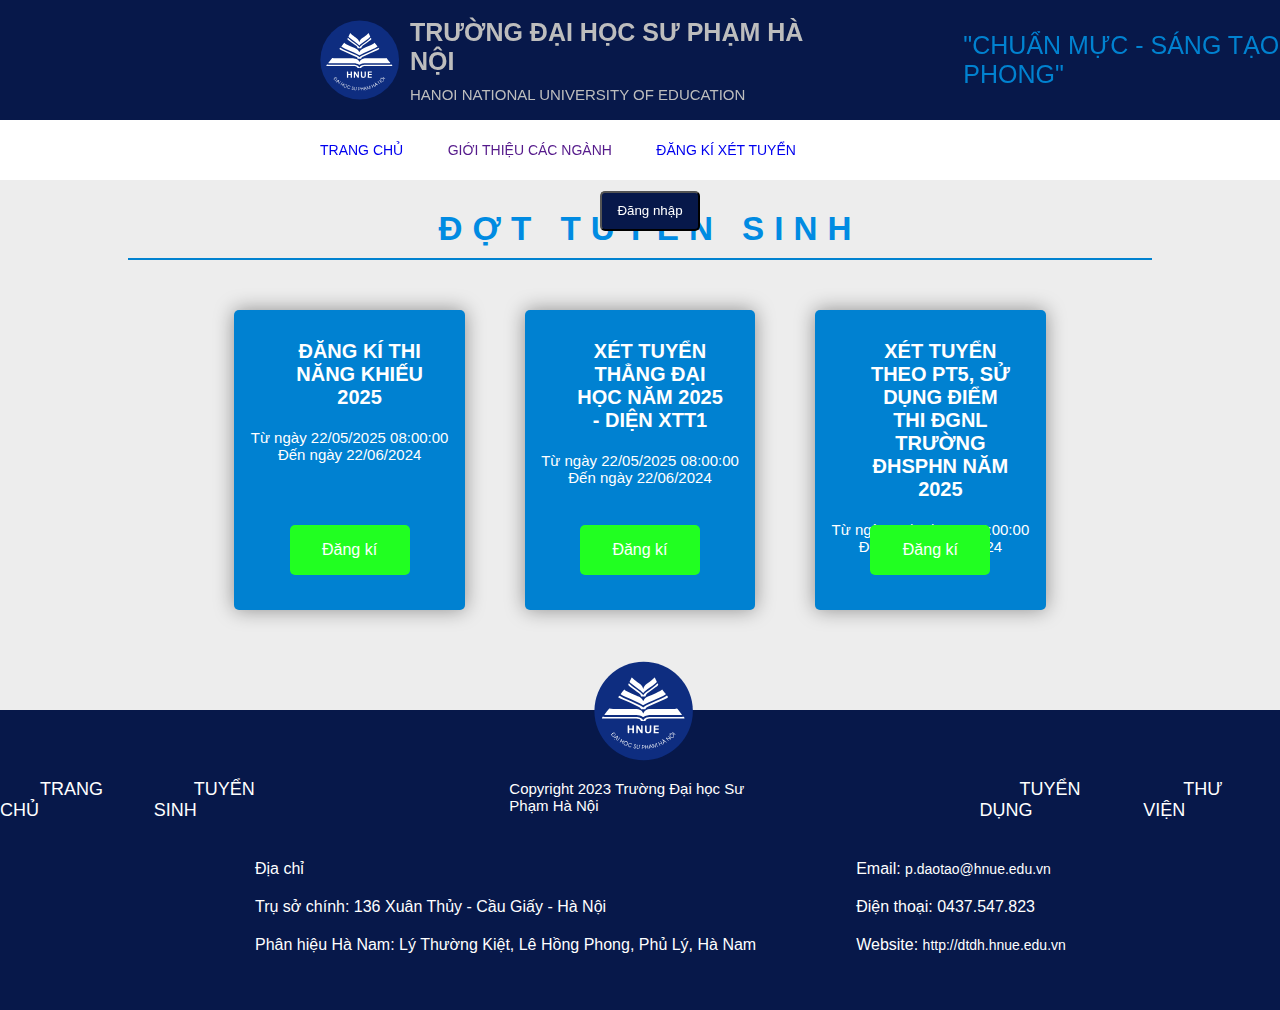
<file: html/client/index.html>
<!DOCTYPE html>
<html lang="en">
<head>
    <meta charset="UTF-8">
    <meta name="viewport" content="width=device-width, initial-scale=1.0">
    <title>Trang chủ - HNUE</title>

    <link rel="icon" href="../../assets/img/logo.png">
    <link rel="stylesheet" href="../../assets/css/home/styles.css">
</head>
<body>
    <div class="header">
        <div class="banner">
            <img src="../../assets/img/logo_blue_hnue.svg" class="logo" alt="">
            <div class="hnue">
                <h4>TRƯỜNG ĐẠI HỌC SƯ PHẠM HÀ NỘI</h4>
                <h5>HANOI NATIONAL UNIVERSITY OF EDUCATION</h5>
            </div>
            <div class="slog">
                <p>"CHUẨN MỰC - SÁNG TẠO - TIÊN PHONG"</p>
            </div>
        </div>
        <div class="nav">
            <a href="./home.html" class="a1">TRANG CHỦ</a>
            <a href="">GIỚI THIỆU CÁC NGÀNH</a>
            <a href="./index.html">ĐĂNG KÍ XÉT TUYỂN</a>
            <button type="submit" class="btn" onclick="window.location.href='sign-in.html'">Đăng nhập</button>
        </div>
    </div>
    <div class="head">
        <h5>ĐỢT TUYỂN SINH</h5>
    </div>
    <div class="line"></div>
    <div class="content">
        <div class="block">
            <h5>ĐĂNG KÍ THI NĂNG KHIẾU 2025</h5>
            <p>Từ ngày 22/05/2025 08:00:00</p>
            <p>Đến ngày 22/06/2024</p>
            <button class="bt">
                <a href="./register.html">Đăng kí</a>
            </button>
        </div>
        <div class="block">
            <h5>XÉT TUYỂN THẲNG ĐẠI HỌC NĂM 2025 - DIỆN XTT1</h5>
            <p>Từ ngày 22/05/2025 08:00:00</p>
            <p>Đến ngày 22/06/2024</p>
            <button class="bt">
                <a href="./register2.html">Đăng kí</a>
            </button></div>
        <div class="block">
            <h5>XÉT TUYỂN THEO PT5, SỬ DỤNG ĐIỂM THI ĐGNL TRƯỜNG ĐHSPHN NĂM 2025</h5>
            <p>Từ ngày 22/05/2025 08:00:00</p>
            <p>Đến ngày 22/06/2024</p>
            <button class="bt">
                <a href="./register3.html">Đăng kí</a>
            </button></div>
    </div>
    <div class="footer">
        <div class="line-1">
            <div class="item"><a href="">TRANG CHỦ</a></div>
            <div class="item" id="i1"><a href="">TUYỂN SINH</a></div>
            <div class="items">
                <img src="../../assets/img/logo_blue_hnue.svg" class="img" alt="">
                <p>Copyright 2023 Trường Đại học Sư Phạm Hà Nội</p>
            </div>
            <div class="item" id="i2"><a href="">TUYỂN DỤNG</a></div>
            <div class="item"><a href="">THƯ VIỆN</a></div>
        </div>
        <div class="line-2">
            <div class="col-1">
                <div class="item">Địa chỉ</div>
                <div class="item">Trụ sở chính: 136 Xuân Thủy - Cầu Giấy - Hà Nội</div>
                <div class="item">Phân hiệu Hà Nam: Lý Thường Kiệt, Lê Hồng Phong, Phủ Lý, Hà Nam</div>
            </div>
            <div class="col-2">
                <div class="item">Email: <a href="">p.daotao@hnue.edu.vn</a></div>
                <div class="item">Điện thoại: 0437.547.823</div>
                <div class="item">Website: <a href=""> http://dtdh.hnue.edu.vn</a></div>
            </div>
        </div>
    </div>
</body>
</html>
</file>
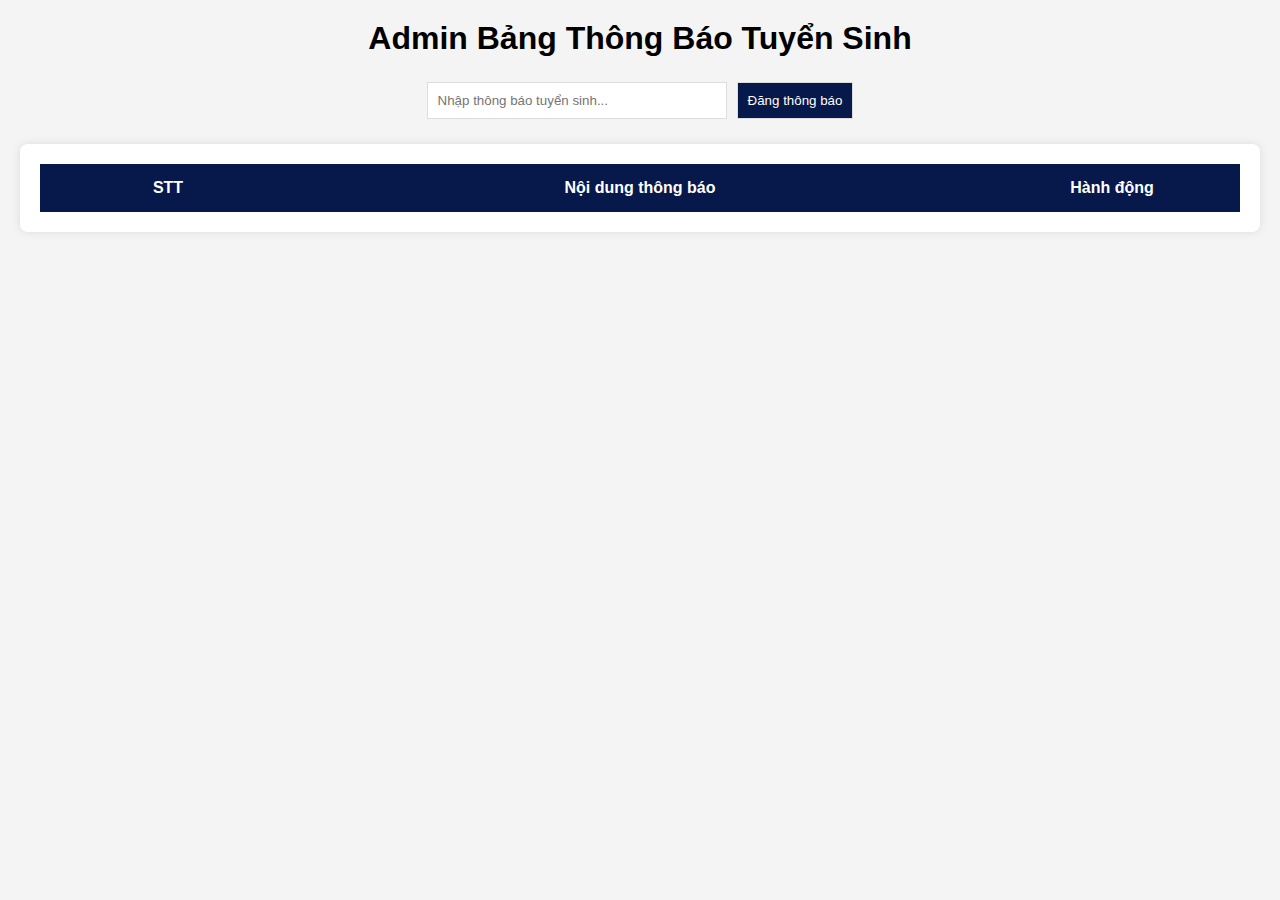
<file: Admin.html>
<!DOCTYPE html>
<html lang="en">
<head>
    <meta charset="UTF-8">
    <meta name="viewport" content="width=device-width, initial-scale=1.0">
    <title>Admin Bảng Thông Báo</title>
    <style>
        * {
            margin: 0;
            padding: 0;
            box-sizing: border-box;
            font-family: Arial, sans-serif;
        }

        body {
            padding: 20px;
            background-color: #f4f4f4;
        }

        h1 {
            text-align: center;
            margin-bottom: 20px;
        }

        .form-container {
            margin-bottom: 20px;
            display: flex;
            justify-content: center;
        }

        .form-container input, .form-container button {
            padding: 10px;
            margin: 5px;
            border: 1px solid #ddd;
        }

        .form-container input {
            width: 300px;
        }

        .form-container button {
            background-color: #07184A;
            color: white;
            cursor: pointer;
        }

        .notification-board {
            background-color: white;
            border-radius: 8px;
            box-shadow: 0 0 10px rgba(0, 0, 0, 0.1);
            padding: 20px;
        }

        .notification-header {
            display: grid;
            grid-template-columns: 1fr 3fr 1fr;
            background-color: #07184A;
            color: white;
            padding: 10px;
            text-align: center;
            font-weight: bold;
        }

        .notification-header div {
            padding: 5px;
        }

        .notification-item {
            display: grid;
            grid-template-columns: 1fr 3fr 1fr;
            border-bottom: 1px solid #ddd;
            padding: 10px;
            text-align: center;
        }

        .notification-item:nth-child(even) {
            background-color: #f2f2f2;
        }

        .notification-item div {
            padding: 5px;
        }

        .delete-btn {
            background-color: #ff4d4d;
            border: none;
            color: white;
            padding: 5px 10px;
            cursor: pointer;
            border-radius: 5px;
        }

        .delete-btn:hover {
            background-color: #e60000;
        }
    </style>
</head>
<body>

    <h1>Admin Bảng Thông Báo Tuyển Sinh</h1>

    <!-- Form để admin nhập thông báo -->
    <div class="form-container">
        <input type="text" id="notificationInput" placeholder="Nhập thông báo tuyển sinh...">
        <button onclick="addNotification()">Đăng thông báo</button>
    </div>

    <!-- Bảng thông báo -->
    <div class="notification-board">
        <!-- Header của bảng -->
        <div class="notification-header">
            <div>STT</div>
            <div>Nội dung thông báo</div>
            <div>Hành động</div>
        </div>
        
        <!-- Danh sách các thông báo -->
        <div id="notificationContainer">
            <!-- Nội dung thông báo sẽ được thêm vào đây -->
        </div>
    </div>

    <script>
        // Biến để đếm số thứ tự thông báo
        let notificationCount = 0;

        // Hàm để thêm thông báo vào bảng
        function addNotification() {
            // Lấy giá trị từ input
            const notificationInput = document.getElementById('notificationInput');
            const notificationText = notificationInput.value.trim();

            // Nếu không có nội dung thì không thêm
            if (notificationText === '') {
                alert('Vui lòng nhập nội dung thông báo.');
                return;
            }

            // Tăng số thứ tự
            notificationCount++;

            // Tạo item mới
            const notificationContainer = document.getElementById('notificationContainer');
            const newItem = document.createElement('div');
            newItem.classList.add('notification-item');

            // Tạo ô cho STT
            const sttDiv = document.createElement('div');
            sttDiv.textContent = notificationCount;

            // Tạo ô cho nội dung thông báo
            const contentDiv = document.createElement('div');
            contentDiv.textContent = notificationText;

            // Tạo nút xóa
            const actionDiv = document.createElement('div');
            const deleteButton = document.createElement('button');
            deleteButton.classList.add('delete-btn');
            deleteButton.textContent = 'Xóa';
            deleteButton.onclick = function() {
                newItem.remove();
                notificationCount--;
            };
            actionDiv.appendChild(deleteButton);

            // Thêm các div vào item
            newItem.appendChild(sttDiv);
            newItem.appendChild(contentDiv);
            newItem.appendChild(actionDiv);

            // Thêm item vào container
            notificationContainer.appendChild(newItem);

            // Xóa nội dung trong ô input sau khi thêm
            notificationInput.value = '';
        }
    </script>

</body>
</html>
</file>
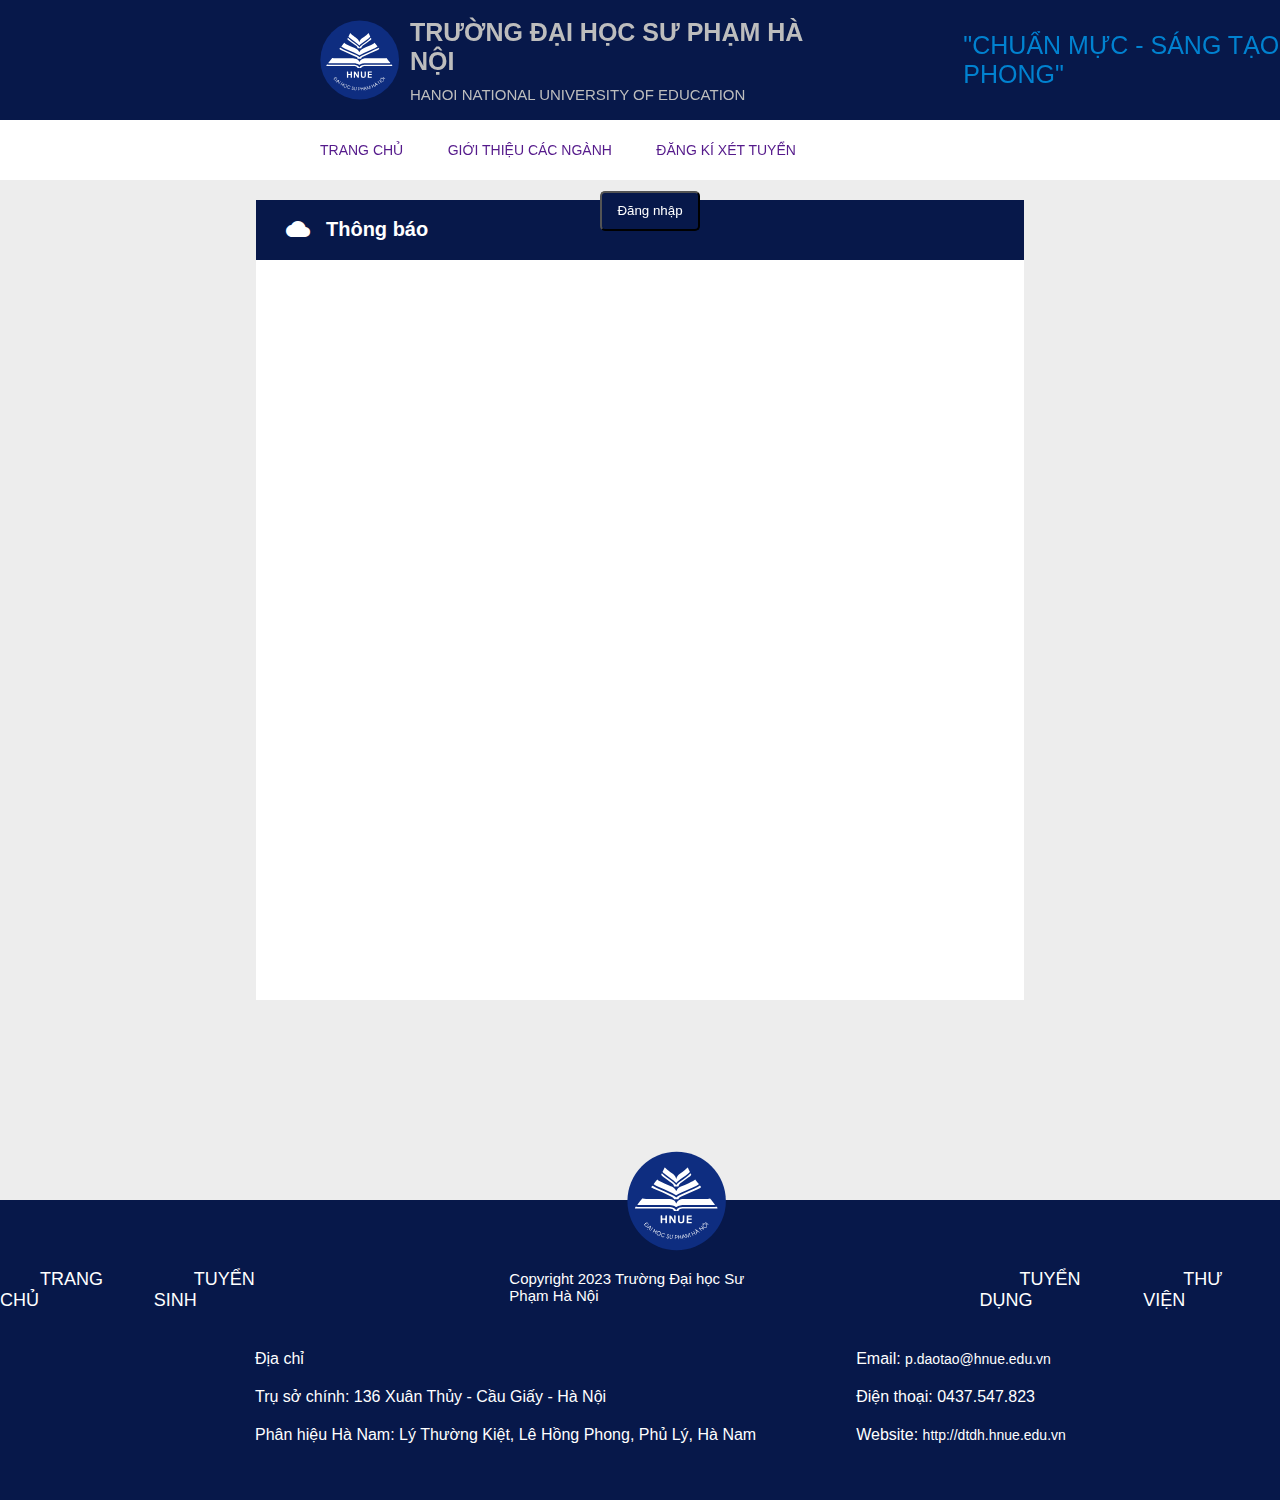
<file: home.html>
<!DOCTYPE html>
<html lang="en">
<head>
    <meta charset="UTF-8">
    <meta name="viewport" content="width=device-width, initial-scale=1.0">
    <title>Trang chủ - HNUE</title>

    <link rel="stylesheet" href="./assets/css/home/style.css">
    <link rel="stylesheet" href="https://fonts.googleapis.com/icon?family=Material+Icons">
</head>
<body>
    <div class="header">
        <div class="banner">
            <img src="./assets/img/logo_blue_hnue.svg" class="logo" alt="">
            <div class="hnue">
                <h4>TRƯỜNG ĐẠI HỌC SƯ PHẠM HÀ NỘI</h4>
                <h5>HANOI NATIONAL UNIVERSITY OF EDUCATION</h5>
            </div>
            <div class="slog">
                <p>"CHUẨN MỰC - SÁNG TẠO - TIÊN PHONG"</p>
            </div>
        </div>
        <div class="nav">
            <a href="" class="a1">TRANG CHỦ</a>
            <a href="">GIỚI THIỆU CÁC NGÀNH</a>
            <a href="">ĐĂNG KÍ XÉT TUYỂN</a>
            <button type="submit" class="btn">Đăng nhập</button>
        </div>
    </div>
    <div class="content">
        <div class="nfct">
            <div class="head">
                <i class="material-icons">cloud</i>
                <h5>Thông báo</h5>
            </div>
            <div>
                <ul>
                    <!-- Thông báo sẽ xuất hiện ở đây -->
                </ul>
            </div>
            <div class="pagination">
                <!-- Nút phân trang -->
            </div>
        </div>
    </div>
    <div class="footer">
        <div class="line-1">
            <div class="item"><a href="">TRANG CHỦ</a></div>
            <div class="item" id="i1"><a href="">TUYỂN SINH</a></div>
            <div class="items">
                <img src="./assets/img/logo_blue_hnue.svg" class="img" alt="">
                <p>Copyright 2023 Trường Đại học Sư Phạm Hà Nội</p>
            </div>
            <div class="item" id="i2"><a href="">TUYỂN DỤNG</a></div>
            <div class="item"><a href="">THƯ VIỆN</a></div>
        </div>
        <div class="line-2">
            <div class="col-1">
                <div class="item">Địa chỉ</div>
                <div class="item">Trụ sở chính: 136 Xuân Thủy - Cầu Giấy - Hà Nội</div>
                <div class="item">Phân hiệu Hà Nam: Lý Thường Kiệt, Lê Hồng Phong, Phủ Lý, Hà Nam</div>
            </div>
            <div class="col-2">
                <div class="item">Email: <a href="">p.daotao@hnue.edu.vn</a></div>
                <div class="item">Điện thoại: 0437.547.823</div>
                <div class="item">Website: <a href=""> http://dtdh.hnue.edu.vn</a></div>
            </div>
        </div>
    </div>
</body>
</html>
</file>
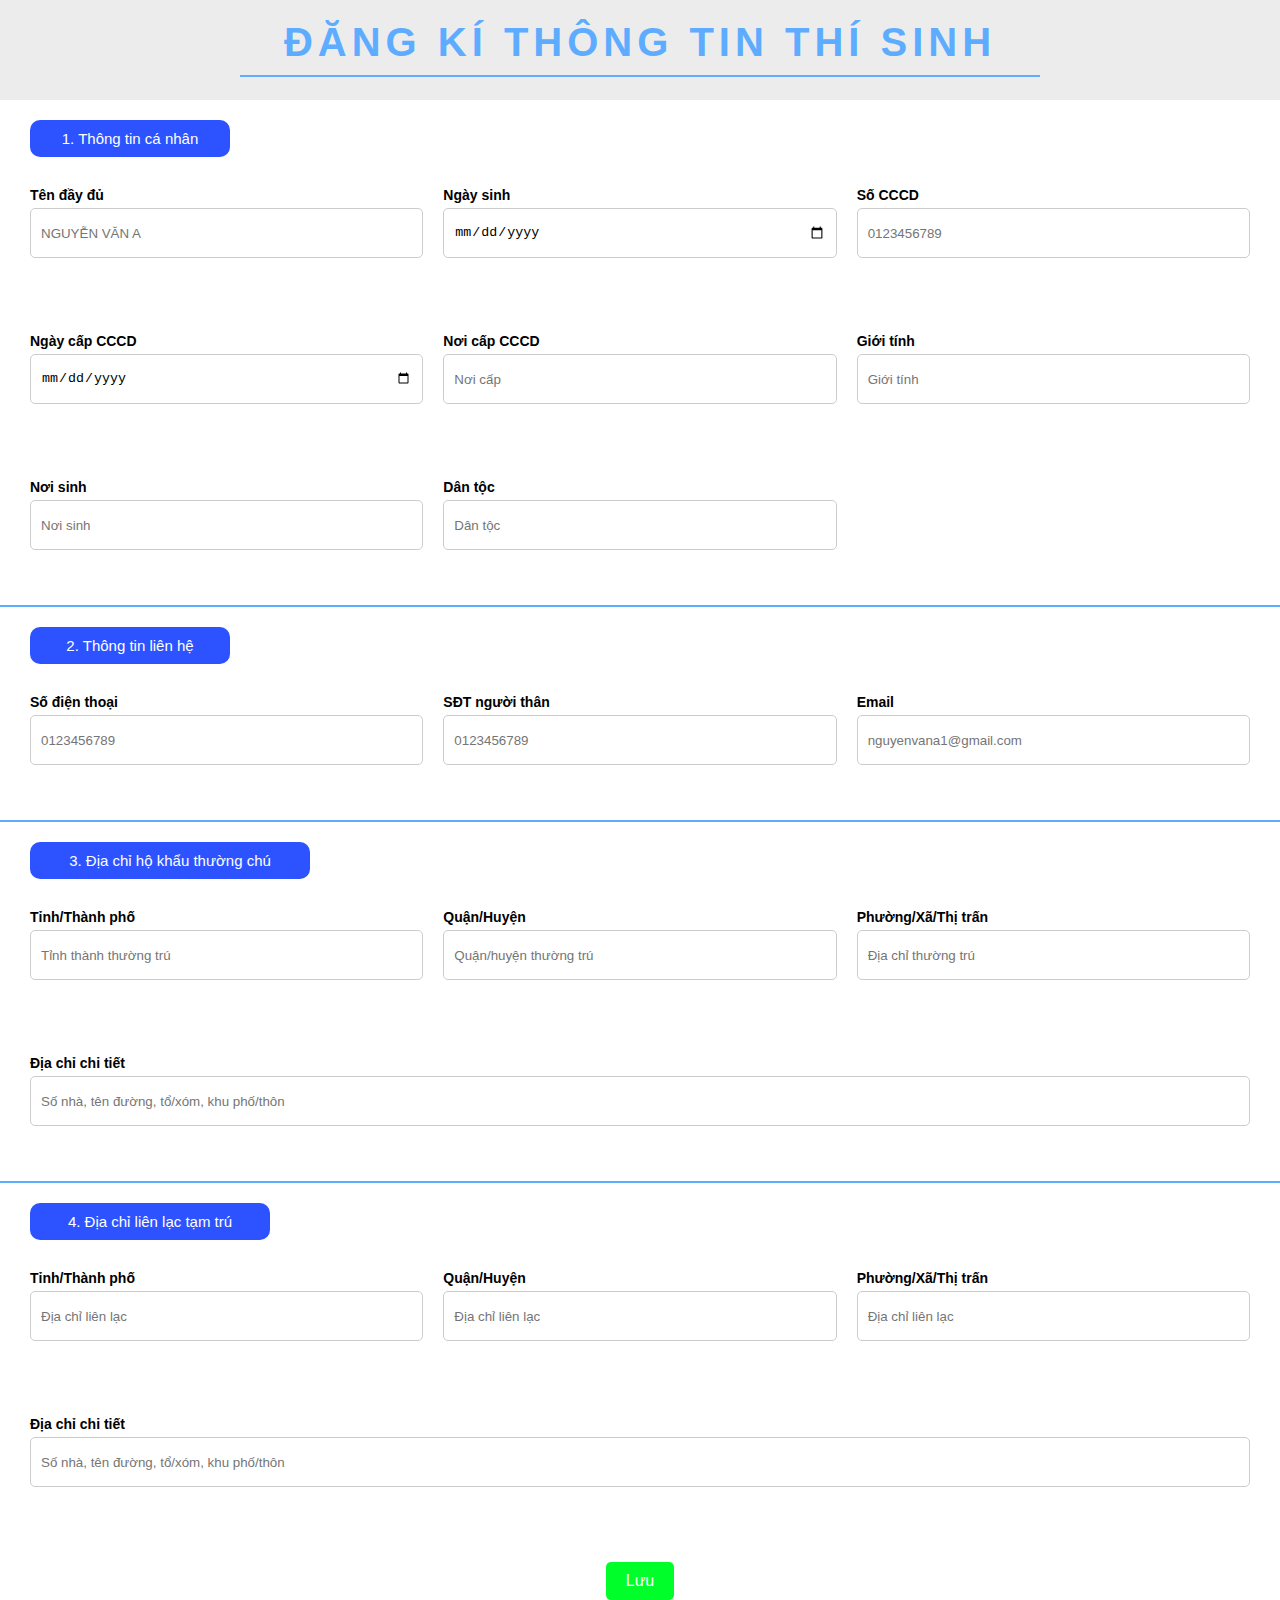
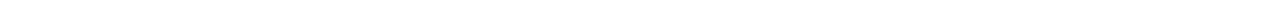
<file: register.html>
<!DOCTYPE html>
<html lang="en">
<head>
    <meta charset="UTF-8">
    <meta name="viewport" content="width=device-width, initial-scale=1.0">
    <title>Đăng kí thông tin - HNUE</title>

    <link rel="icon" href="./assets/img/logo.png">
    <link rel="stylesheet" href="./assets/css/register/style.css">
</head>
<body>
    <div class="container">
        <div class="head">
            <h2>ĐĂNG KÍ THÔNG TIN THÍ SINH</h2>
            <hr>
        </div>
        <form action="">
            <div class="personal-info">
                <div class="section-title" id="info1">1. Thông tin cá nhân</div>
                <div class="form-group">
                    <div class="formInput">
                        <label for="name">Tên đầy đủ</label>
                        <input type="text" id="name" placeholder="NGUYỄN VĂN A" required>
                    </div>
                    <div class="formInput">
                        <label for="birthday">Ngày sinh</label>
                        <input type="date" id="birthday" required>
                    </div>
                    <div class="formInput">
                        <label for="id-num">Số CCCD</label>
                        <input type="number" id="id-num" placeholder="0123456789" required>
                    </div>
                </div>
                <div class="form-group">
                    <div class="formInput">
                        <label for="id-date">Ngày cấp CCCD</label>
                        <input type="date" id="id-date" required>
                    </div>
                    <div class="formInput">
                        <label for="id-location">Nơi cấp CCCD</label>
                        <input type="text" id="id-location" placeholder="Nơi cấp" required>
                    </div>
                    <div class="formInput">
                        <label for="sex">Giới tính</label>
                        <input type="text" id="sex" placeholder="Giới tính" required>
                    </div>
                </div>
                <div class="form-group">
                    <div class="formInput">
                        <label for="placeOfBirth">Nơi sinh</label>
                        <input type="text" id="placeOfBirth" placeholder="Nơi sinh" required>
                    </div>
                    <div class="formInput">
                        <label for="nation">Dân tộc</label>
                        <input type="text" id="nation" placeholder="Dân tộc" required>
                    </div>
                    <div class="formInput"></div>
                </div>
            </div><hr>
            <div class="contact-info">
                <div class="section-title" id="info2">2. Thông tin liên hệ</div>
                <div class="form-group">
                    <div class="formInput">
                        <label for="phoneNum">Số điện thoại</label>
                        <input type="num" id="phoneNum" placeholder="0123456789" required>
                    </div>
                    <div class="formInput">
                        <label for="family-phoneNum">SĐT người thân</label>
                        <input type="num" id="family-phoneNum" placeholder="0123456789" required>
                    </div>
                    <div class="formInput">
                        <label for="email">Email</label>
                        <input type="email" id="email" placeholder="nguyenvana1@gmail.com" required>
                    </div>
                </div>
            </div><hr>
            <div class="regular-address">
                <div class="section-title" id="info3">3. Địa chỉ hộ khẩu thường chú</div>
                <div class="form-group">
                    <div class="formInput">
                        <label for="province">Tỉnh/Thành phố</label>
                        <input type="text" id="province" placeholder="Tỉnh thành thường trú" required>
                    </div>
                    <div class="formInput">
                        <label for="district">Quận/Huyện</label>
                        <input type="text" id="distrcit" placeholder="Quận/huyện thường trú" required>
                    </div>
                    <div class="formInput">
                        <label for="towm">Phường/Xã/Thị trấn</label>                                
                        <input type="text" id="towm" placeholder="Địa chỉ thường trú" required>
                    </div>
                </div>
                <div class="form-group">
                    <div class="formInput">
                        <label for="detailed-address">Địa chỉ chi tiết</label>
                        <input type="text" id="detailed-address" placeholder="Số nhà, tên đường, tổ/xóm, khu phố/thôn">
                    </div>
                </div>
            </div><hr>
            <div class="contact-address">
                <div class="section-title" id="info4">4. Địa chỉ liên lạc tạm trú</div>
                <div class="form-group">
                    <div class="formInput">
                        <label for="province">Tỉnh/Thành phố</label>
                        <input type="text" id="province" placeholder="Địa chỉ liên lạc" required>
                    </div>
                    <div class="formInput">
                        <label for="district">Quận/Huyện</label>
                        <input type="text" id="distrcit" placeholder="Địa chỉ liên lạc" required>
                    </div>
                    <div class="formInput">
                        <label for="towm">Phường/Xã/Thị trấn</label>                                
                        <input type="text" id="towm" placeholder="Địa chỉ liên lạc" required>
                    </div>
                </div>
                <div class="form-group">
                    <div class="formInput">
                        <label for="detailed-address">Địa chỉ chi tiết</label>
                        <input type="text" id="detailed-address" placeholder="Số nhà, tên đường, tổ/xóm, khu phố/thôn" required>
                    </div>
                </div>
            </div>
            <div class="submit-btn">
                <button type="submit">Lưu</button>
            </div>
        </form>  
    </div>
</body>
</html>
</file>
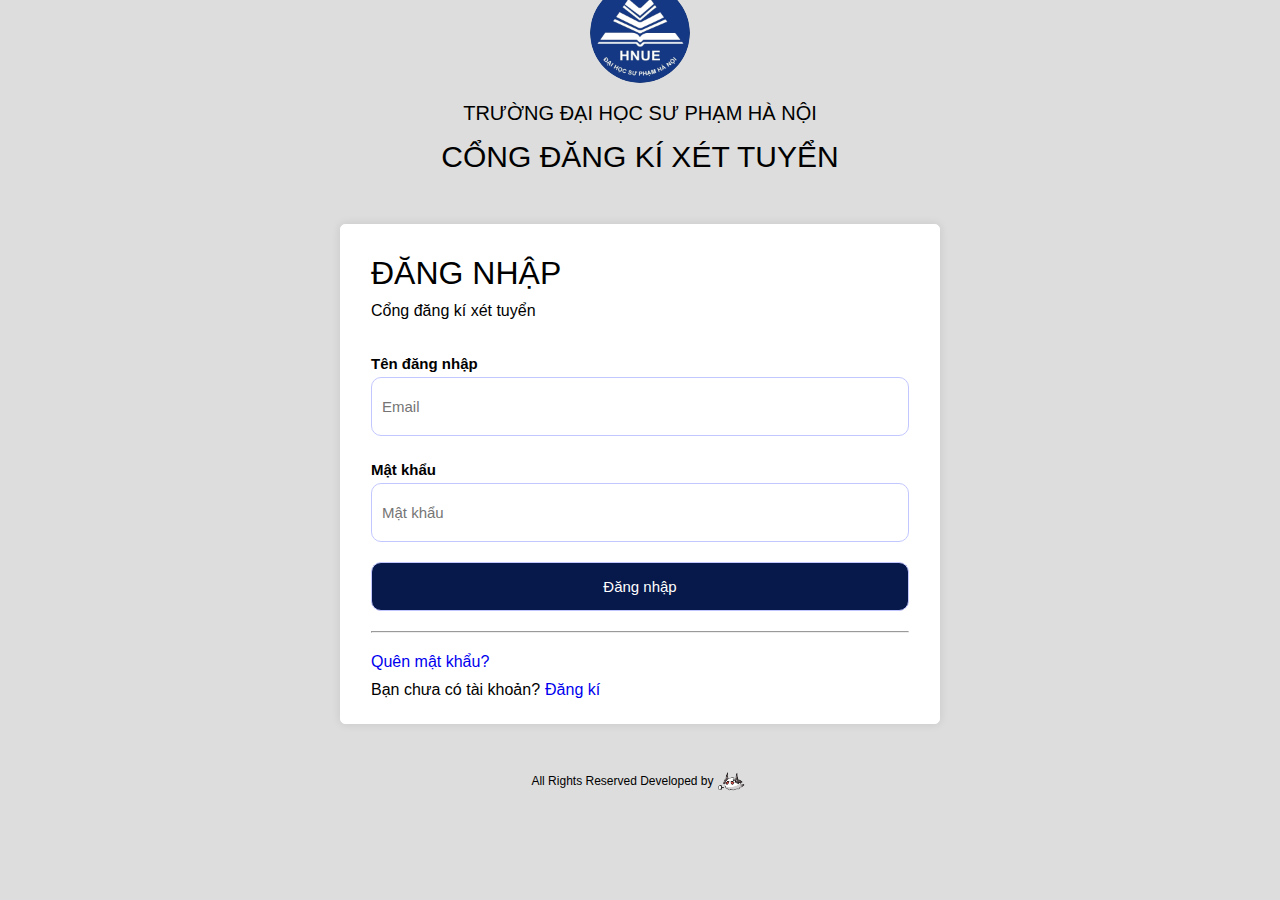
<file: sign-in.html>
<!DOCTYPE html>
<html>
    <head>
        <title>Đăng nhập - HNUE</title>
        <meta charset="utf-8">
        <meta name="viewport" content="width=device-width, initial-scale=1.0">
        
        <link rel="icon" href="./assets/img/logo.png">
        <link rel="stylesheet" href="./assets/css/sign-in/style.css">
    </head>
    <body>
        <div class="hnue">
            <a href="./home.html"><img src="./assets/img/hnue-logo.jpg" alt=""></a>
            <h5>TRƯỜNG ĐẠI HỌC SƯ PHẠM HÀ NỘI</h5>
            <h3>CỔNG ĐĂNG KÍ XÉT TUYỂN</h3>
        </div>
        <div class="login-box">
            <h1>ĐĂNG NHẬP</h1>
            <p>Cổng đăng kí xét tuyển</p>
            <form action="#">
                <div class="input-box">
                    <b>Tên đăng nhập</b>
                    <input type="email" placeholder="Email">
                </div>
                <div class="input-box">
                    <b>Mật khẩu</b>
                    <input type="password" placeholder="Mật khẩu">
                </div>
                <button type="submit" class="login-button">Đăng nhập</button>
                <hr>
                <div class="forgot-password">
                    <a href="#">Quên mật khẩu?</a>
                </div>
                <div class="sign-up">
                    <span>Bạn chưa có tài khoản?</span><a href="./sign-up.html">Đăng kí</a>
                </div>
            </form>
        </div>
        <div class="copyright">
            <p>All Rights Reserved Developed by</p>
            <a href="https://www.facebook.com/aiuTrLynh/"><img src="./assets/img/beanrock.png" alt=""></a>
        </div>
        <script>

        </script>
    </body>
</html>
</file>
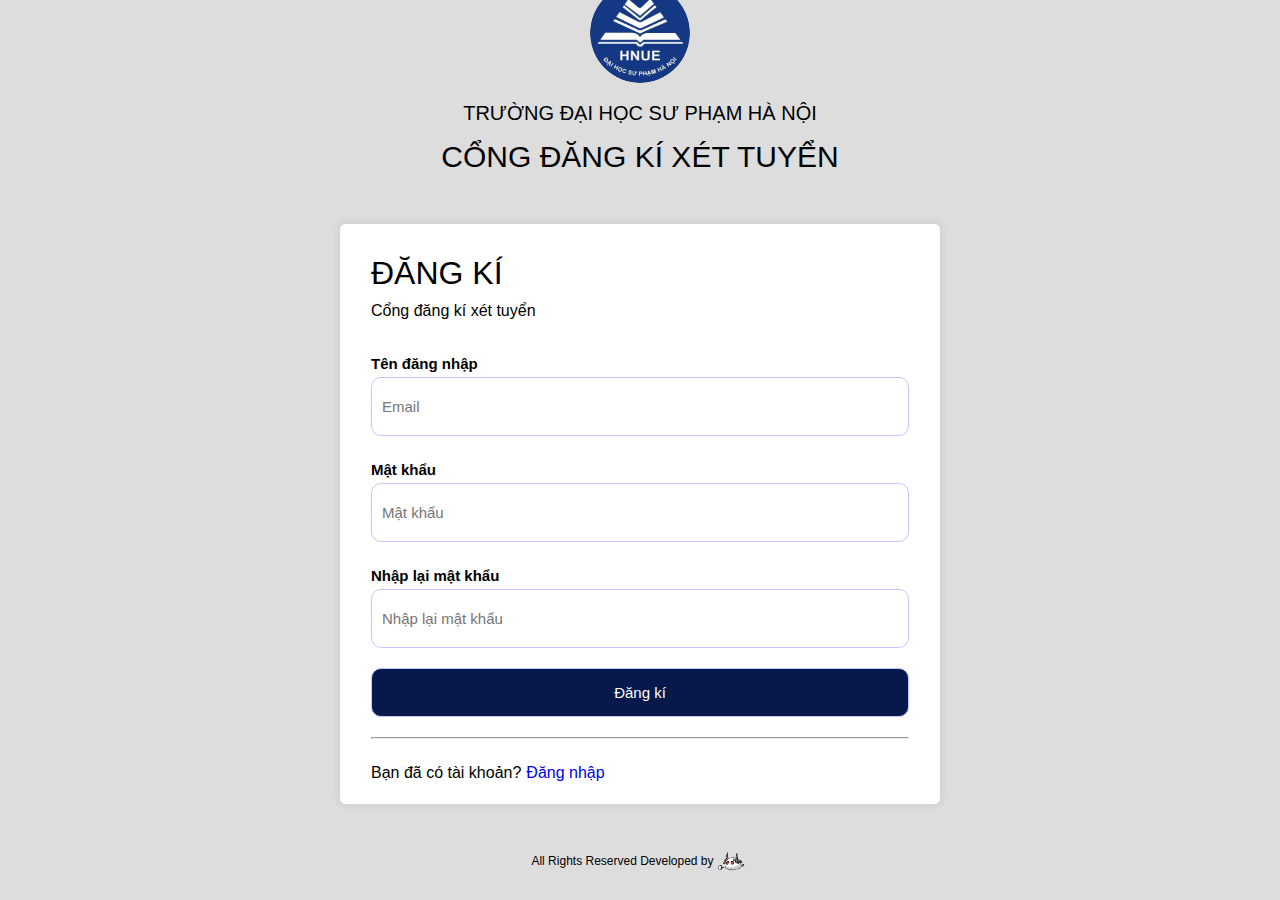
<file: sign-up.html>
<!DOCTYPE html>
<html>
    <head>
        <title>Đăng kí - HNUE</title>
        <meta charset="utf-8">
        <meta name="viewport" content="width=device-width, initial-scale=1.0">
        
        <link rel="icon" href="./assets/img/logo.png">
        <link rel="stylesheet" href="./assets/css/sign-up/style.css">
    </head>
    <body>
        <div class="hnue">
            <a href="./home.html"><img src="./assets/img/hnue-logo.jpg" alt=""></a>
            <h5>TRƯỜNG ĐẠI HỌC SƯ PHẠM HÀ NỘI</h5>
            <h3>CỔNG ĐĂNG KÍ XÉT TUYỂN</h3>
        </div>
        <div class="login-box">
            <h1>ĐĂNG KÍ</h1>
            <p>Cổng đăng kí xét tuyển</p>
            <form action="#">
                <div class="input-box">
                    <b>Tên đăng nhập</b>
                    <input type="email" placeholder="Email">
                </div>
                <div class="input-box">
                    <b>Mật khẩu</b>
                    <input type="password" placeholder="Mật khẩu">
                </div>
                <div class="input-box">
                    <b>Nhập lại mật khẩu</b>
                    <input type="password" placeholder="Nhập lại mật khẩu">
                </div>
                <button type="submit" class="signup-button">Đăng kí</button>
                <hr>
                <div class="sign-in">
                    <span>Bạn đã có tài khoản?</span><a href="./sign-in.html">Đăng nhập</a>
                </div>
            </form>
        </div>
        <div class="copyright">
            <p>All Rights Reserved Developed by</p>
            <a href="https://www.facebook.com/aiuTrLynh/"><img src="./assets/img/beanrock.png" alt=""></a>
        </div>
        <script>
            
        </script>
    </body>
</html>
</file>
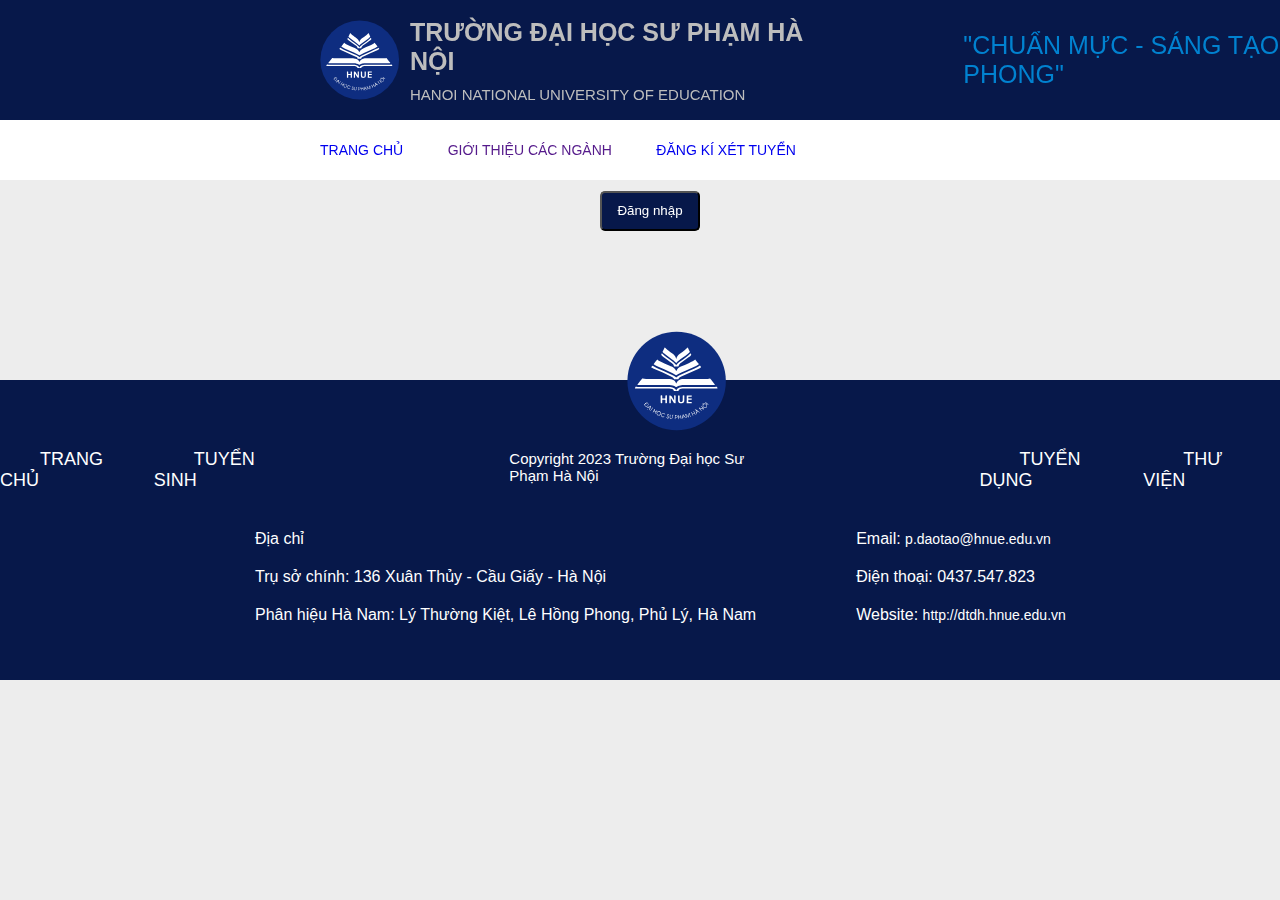
<file: html/client/home.html>
<!DOCTYPE html>
<html lang="en">
<head>
    <meta charset="UTF-8">
    <meta name="viewport" content="width=device-width, initial-scale=1.0">
    <title>Trang chủ - HNUE</title>

    <link rel="icon" href="../../assets/img/logo.png">
    <link rel="stylesheet" href="../../assets/css/home/style.css">
</head>
<body>
    <div class="header">
        <div class="banner">
            <img src="../../assets/img/logo_blue_hnue.svg" class="logo" alt="">
            <div class="hnue">
                <h4>TRƯỜNG ĐẠI HỌC SƯ PHẠM HÀ NỘI</h4>
                <h5>HANOI NATIONAL UNIVERSITY OF EDUCATION</h5>
            </div>
            <div class="slog">
                <p>"CHUẨN MỰC - SÁNG TẠO - TIÊN PHONG"</p>
            </div>
        </div>
        <div class="nav">
            <a href="./home.html" class="a1">TRANG CHỦ</a>
            <a href="">GIỚI THIỆU CÁC NGÀNH</a>
            <a href="./index.html">ĐĂNG KÍ XÉT TUYỂN</a>
            <button type="submit" class="btn" onclick="window.location.href='sign-in.html'">Đăng nhập</button>
        </div>
    </div>
    <div class="content">

    </div>
    <div class="footer">
        <div class="line-1">
            <div class="item"><a href="">TRANG CHỦ</a></div>
            <div class="item" id="i1"><a href="">TUYỂN SINH</a></div>
            <div class="items">
                <img src="../../assets/img/logo_blue_hnue.svg" class="img" alt="">
                <p>Copyright 2023 Trường Đại học Sư Phạm Hà Nội</p>
            </div>
            <div class="item" id="i2"><a href="">TUYỂN DỤNG</a></div>
            <div class="item"><a href="">THƯ VIỆN</a></div>
        </div>
        <div class="line-2">
            <div class="col-1">
                <div class="item">Địa chỉ</div>
                <div class="item">Trụ sở chính: 136 Xuân Thủy - Cầu Giấy - Hà Nội</div>
                <div class="item">Phân hiệu Hà Nam: Lý Thường Kiệt, Lê Hồng Phong, Phủ Lý, Hà Nam</div>
            </div>
            <div class="col-2">
                <div class="item">Email: <a href="">p.daotao@hnue.edu.vn</a></div>
                <div class="item">Điện thoại: 0437.547.823</div>
                <div class="item">Website: <a href=""> http://dtdh.hnue.edu.vn</a></div>
            </div>
        </div>
    </div>
</body>
</html>
</file>
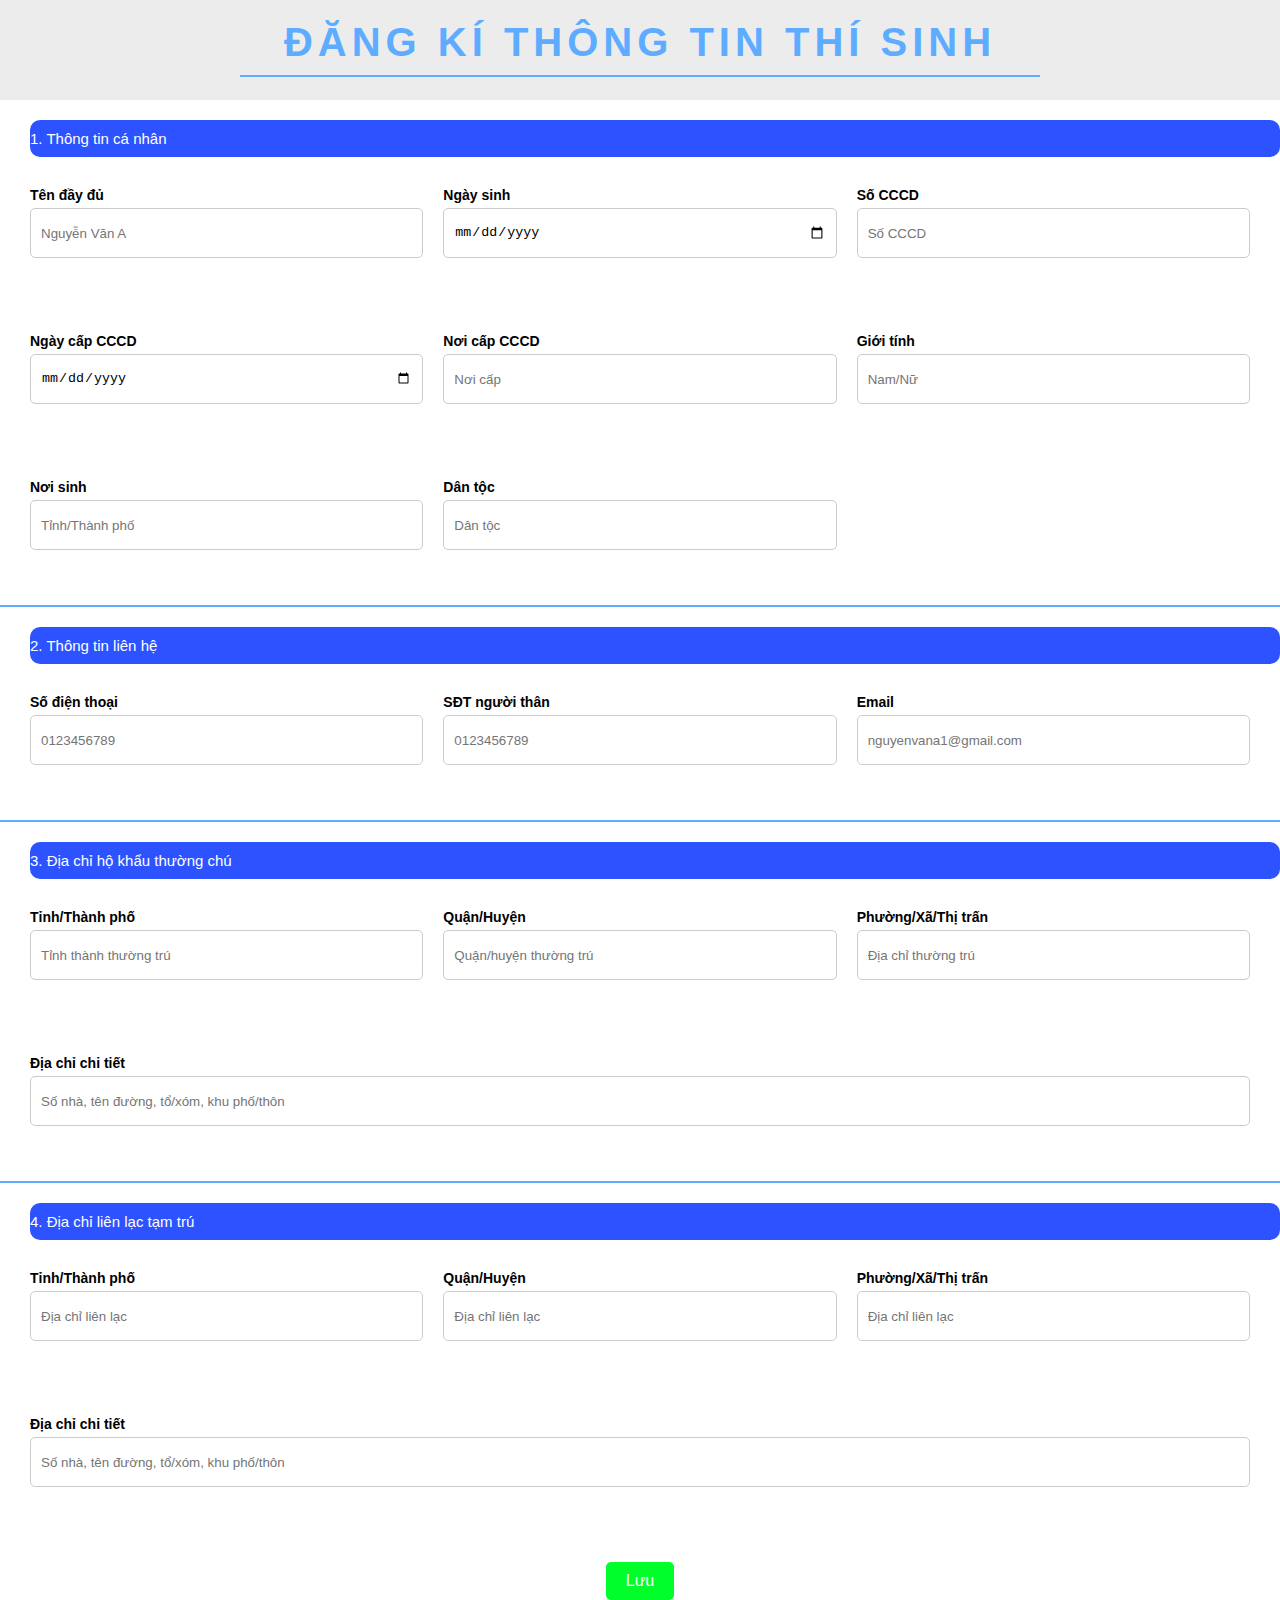
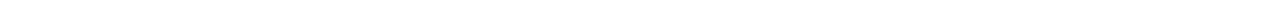
<file: html/client/register.html>
<!DOCTYPE html>
<html lang="en">
<head>
    <meta charset="UTF-8">
    <meta name="viewport" content="width=device-width, initial-scale=1.0">
    <title>Đăng kí thông tin - HNUE</title>

    <link rel="icon" href="../../assets/img/logo.png">
    <link rel="stylesheet" href="../../assets/css/register/style.css">
</head>
<body>
    <div>
        <div class="head">
            <h2>ĐĂNG KÍ THÔNG TIN THÍ SINH</h2>
            <hr>
        </div>
        <form action="">
            <div>
                <div class="section-title">1. Thông tin cá nhân</div>
                <div class="form-group">
                    <div class="formInput">
                        <label for="name">Tên đầy đủ</label>
                        <input type="text" id="name" placeholder="Nguyễn Văn A" required>
                    </div>
                    <div class="formInput">
                        <label for="birthday">Ngày sinh</label>
                        <input type="date" id="birthday" required>
                    </div>
                    <div class="formInput">
                        <label for="id-num">Số CCCD</label>
                        <input type="number" id="id-num" placeholder="Số CCCD" required>
                    </div>
                </div>
                <div class="form-group">
                    <div class="formInput">
                        <label for="id-date">Ngày cấp CCCD</label>
                        <input type="date" id="id-date" required>
                    </div>
                    <div class="formInput">
                        <label for="id-location">Nơi cấp CCCD</label>
                        <input type="text" id="id-location" placeholder="Nơi cấp" required>
                    </div>
                    <div class="formInput">
                        <label for="sex">Giới tính</label>
                        <input type="text" id="sex" placeholder="Nam/Nữ" required>
                    </div>
                </div>
                <div class="form-group">
                    <div class="formInput">
                        <label for="placeOfBirth">Nơi sinh</label>
                        <input type="text" id="placeOfBirth" placeholder="Tỉnh/Thành phố" required>
                    </div>
                    <div class="formInput">
                        <label for="nation">Dân tộc</label>
                        <input type="text" id="nation" placeholder="Dân tộc" required>
                    </div>
                    <div class="formInput"></div>
                </div>
            </div><hr>
            <div>
                <div class="section-title">2. Thông tin liên hệ</div>
                <div class="form-group">
                    <div class="formInput">
                        <label for="phoneNum">Số điện thoại</label>
                        <input type="num" id="phoneNum" placeholder="0123456789" required>
                    </div>
                    <div class="formInput">
                        <label for="family-phoneNum">SĐT người thân</label>
                        <input type="num" id="family-phoneNum" placeholder="0123456789" required>
                    </div>
                    <div class="formInput">
                        <label for="email">Email</label>
                        <input type="email" id="email" placeholder="nguyenvana1@gmail.com" required>
                    </div>
                </div>
            </div><hr>
            <div>
                <div class="section-title">3. Địa chỉ hộ khẩu thường chú</div>
                <div class="form-group">
                    <div class="formInput">
                        <label for="province">Tỉnh/Thành phố</label>
                        <input type="text" id="province" placeholder="Tỉnh thành thường trú" required>
                    </div>
                    <div class="formInput">
                        <label for="district">Quận/Huyện</label>
                        <input type="text" id="distrcit" placeholder="Quận/huyện thường trú" required>
                    </div>
                    <div class="formInput">
                        <label for="towm">Phường/Xã/Thị trấn</label>                                
                        <input type="text" id="towm" placeholder="Địa chỉ thường trú" required>
                    </div>
                </div>
                <div class="form-group">
                    <div class="formInput">
                        <label for="detailed-address">Địa chỉ chi tiết</label>
                        <input type="text" id="detailed-address" placeholder="Số nhà, tên đường, tổ/xóm, khu phố/thôn">
                    </div>
                </div>
            </div><hr>
            <div>
                <div class="section-title">4. Địa chỉ liên lạc tạm trú</div>
                <div class="form-group">
                    <div class="formInput">
                        <label for="province">Tỉnh/Thành phố</label>
                        <input type="text" id="province" placeholder="Địa chỉ liên lạc" required>
                    </div>
                    <div class="formInput">
                        <label for="district">Quận/Huyện</label>
                        <input type="text" id="distrcit" placeholder="Địa chỉ liên lạc" required>
                    </div>
                    <div class="formInput">
                        <label for="towm">Phường/Xã/Thị trấn</label>                                
                        <input type="text" id="towm" placeholder="Địa chỉ liên lạc" required>
                    </div>
                </div>
                <div class="form-group">
                    <div class="formInput">
                        <label for="detailed-address">Địa chỉ chi tiết</label>
                        <input type="text" id="detailed-address" placeholder="Số nhà, tên đường, tổ/xóm, khu phố/thôn" required>
                    </div>
                </div>
            </div>
            <div class="submit-btn">
                <button type="submit">Lưu</button>
            </div>
        </form>  
    </div>
</body>
</html>
</file>
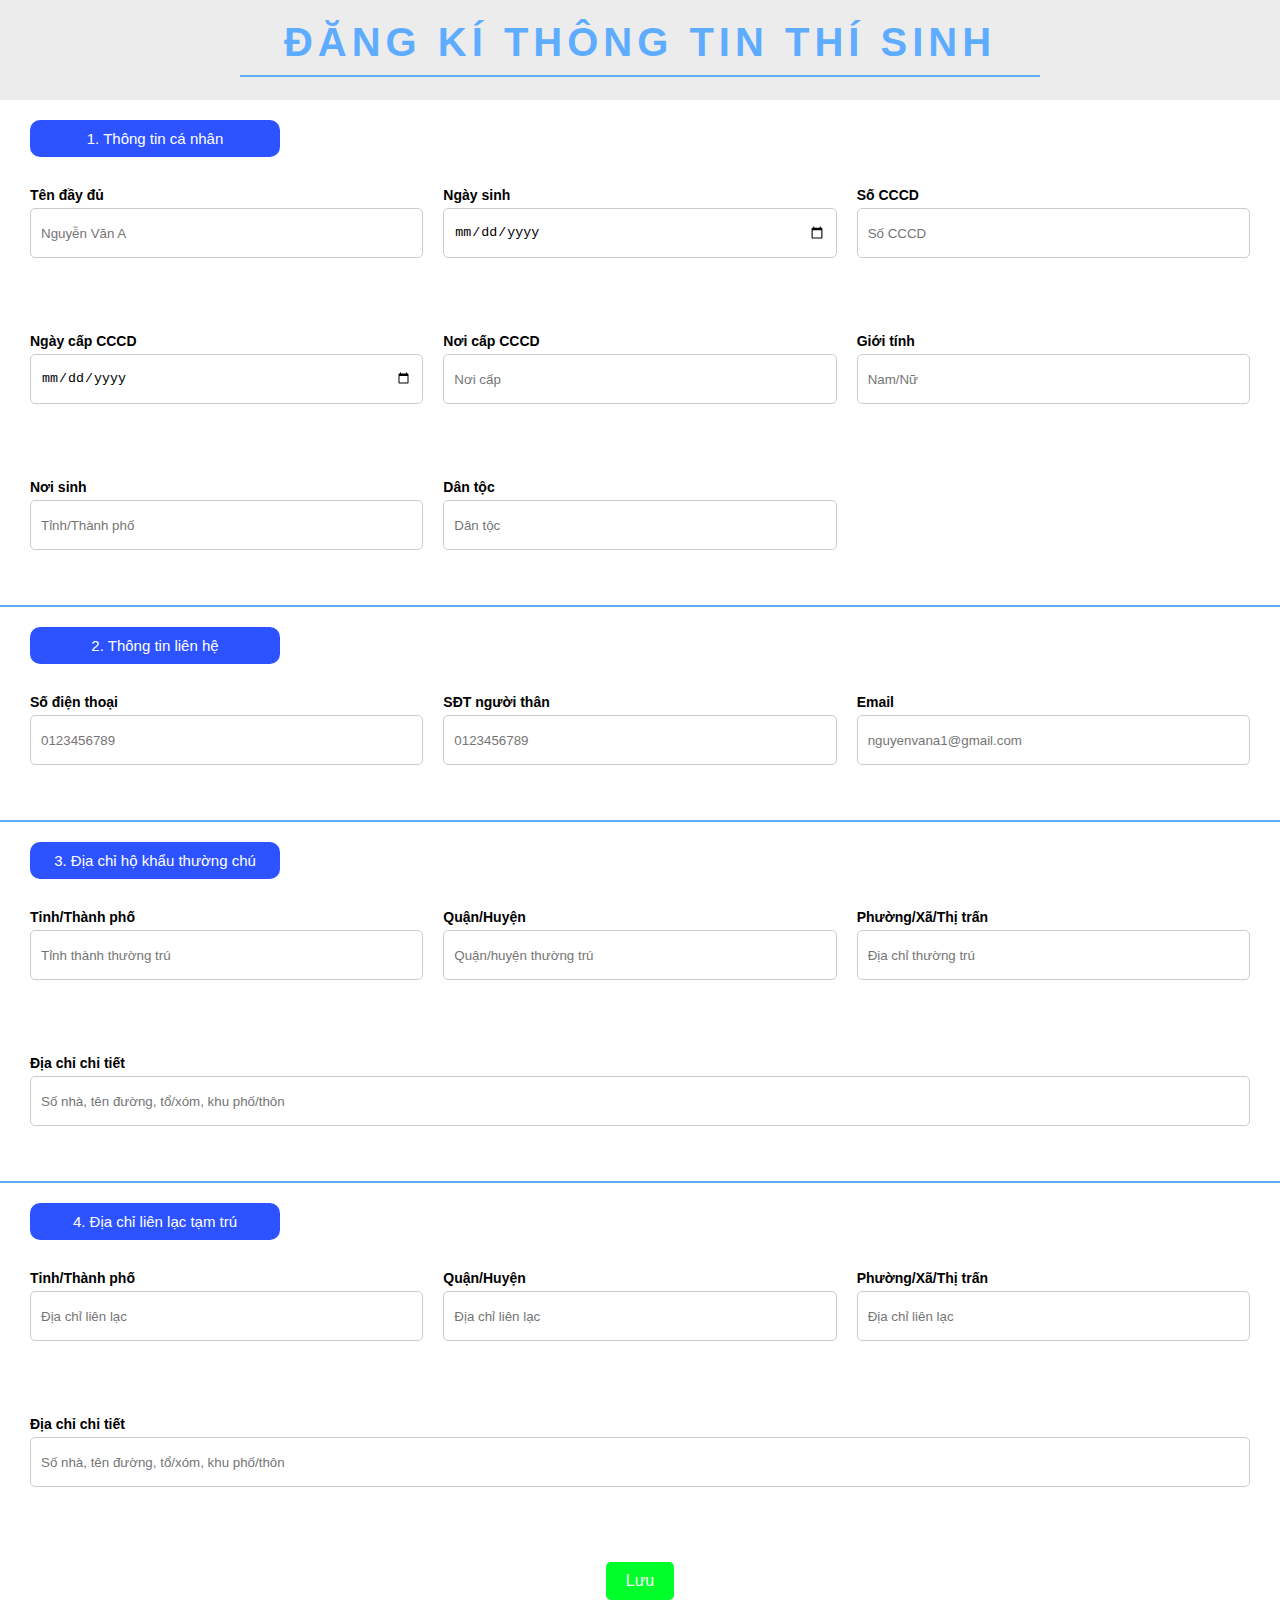
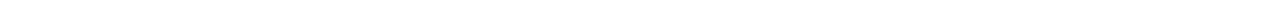
<file: html/client/register2.html>
<!DOCTYPE html>
<html lang="en">
<head>
    <meta charset="UTF-8">
    <meta name="viewport" content="width=device-width, initial-scale=1.0">
    <title>Đăng kí thông tin - HNUE</title>

    <link rel="icon" href="../../assets/img/logo.png">
    <link rel="stylesheet" href="../../assets/css/register/style2.css">
</head>
<body>
    <div>
        <div class="head">
            <h2>ĐĂNG KÍ THÔNG TIN THÍ SINH</h2>
            <hr>
        </div>
        <form action="">
            <div>
                <div class="section-title">1. Thông tin cá nhân</div>
                <div class="form-group">
                    <div class="formInput">
                        <label for="name">Tên đầy đủ</label>
                        <input type="text" id="name" placeholder="Nguyễn Văn A" required>
                    </div>
                    <div class="formInput">
                        <label for="birthday">Ngày sinh</label>
                        <input type="date" id="birthday" required>
                    </div>
                    <div class="formInput">
                        <label for="id-num">Số CCCD</label>
                        <input type="number" id="id-num" placeholder="Số CCCD" required>
                    </div>
                </div>
                <div class="form-group">
                    <div class="formInput">
                        <label for="id-date">Ngày cấp CCCD</label>
                        <input type="date" id="id-date" required>
                    </div>
                    <div class="formInput">
                        <label for="id-location">Nơi cấp CCCD</label>
                        <input type="text" id="id-location" placeholder="Nơi cấp" required>
                    </div>
                    <div class="formInput">
                        <label for="sex">Giới tính</label>
                        <input type="text" id="sex" placeholder="Nam/Nữ" required>
                    </div>
                </div>
                <div class="form-group">
                    <div class="formInput">
                        <label for="placeOfBirth">Nơi sinh</label>
                        <input type="text" id="placeOfBirth" placeholder="Tỉnh/Thành phố" required>
                    </div>
                    <div class="formInput">
                        <label for="nation">Dân tộc</label>
                        <input type="text" id="nation" placeholder="Dân tộc" required>
                    </div>
                    <div class="formInput"></div>
                </div>
            </div><hr>
            <div>
                <div class="section-title">2. Thông tin liên hệ</div>
                <div class="form-group">
                    <div class="formInput">
                        <label for="phoneNum">Số điện thoại</label>
                        <input type="num" id="phoneNum" placeholder="0123456789" required>
                    </div>
                    <div class="formInput">
                        <label for="family-phoneNum">SĐT người thân</label>
                        <input type="num" id="family-phoneNum" placeholder="0123456789" required>
                    </div>
                    <div class="formInput">
                        <label for="email">Email</label>
                        <input type="email" id="email" placeholder="nguyenvana1@gmail.com" required>
                    </div>
                </div>
            </div><hr>
            <div>
                <div class="section-title">3. Địa chỉ hộ khẩu thường chú</div>
                <div class="form-group">
                    <div class="formInput">
                        <label for="province">Tỉnh/Thành phố</label>
                        <input type="text" id="province" placeholder="Tỉnh thành thường trú" required>
                    </div>
                    <div class="formInput">
                        <label for="district">Quận/Huyện</label>
                        <input type="text" id="distrcit" placeholder="Quận/huyện thường trú" required>
                    </div>
                    <div class="formInput">
                        <label for="towm">Phường/Xã/Thị trấn</label>                                
                        <input type="text" id="towm" placeholder="Địa chỉ thường trú" required>
                    </div>
                </div>
                <div class="form-group">
                    <div class="formInput">
                        <label for="detailed-address">Địa chỉ chi tiết</label>
                        <input type="text" id="detailed-address" placeholder="Số nhà, tên đường, tổ/xóm, khu phố/thôn">
                    </div>
                </div>
            </div><hr>
            <div>
                <div class="section-title">4. Địa chỉ liên lạc tạm trú</div>
                <div class="form-group">
                    <div class="formInput">
                        <label for="province">Tỉnh/Thành phố</label>
                        <input type="text" id="province" placeholder="Địa chỉ liên lạc" required>
                    </div>
                    <div class="formInput">
                        <label for="district">Quận/Huyện</label>
                        <input type="text" id="distrcit" placeholder="Địa chỉ liên lạc" required>
                    </div>
                    <div class="formInput">
                        <label for="towm">Phường/Xã/Thị trấn</label>                                
                        <input type="text" id="towm" placeholder="Địa chỉ liên lạc" required>
                    </div>
                </div>
                <div class="form-group">
                    <div class="formInput">
                        <label for="detailed-address">Địa chỉ chi tiết</label>
                        <input type="text" id="detailed-address" placeholder="Số nhà, tên đường, tổ/xóm, khu phố/thôn" required>
                    </div>
                </div>
            </div>
            <div class="submit-btn">
                <button type="submit">Lưu</button>
            </div>
        </form>  
    </div>
</body>
</html>
</file>
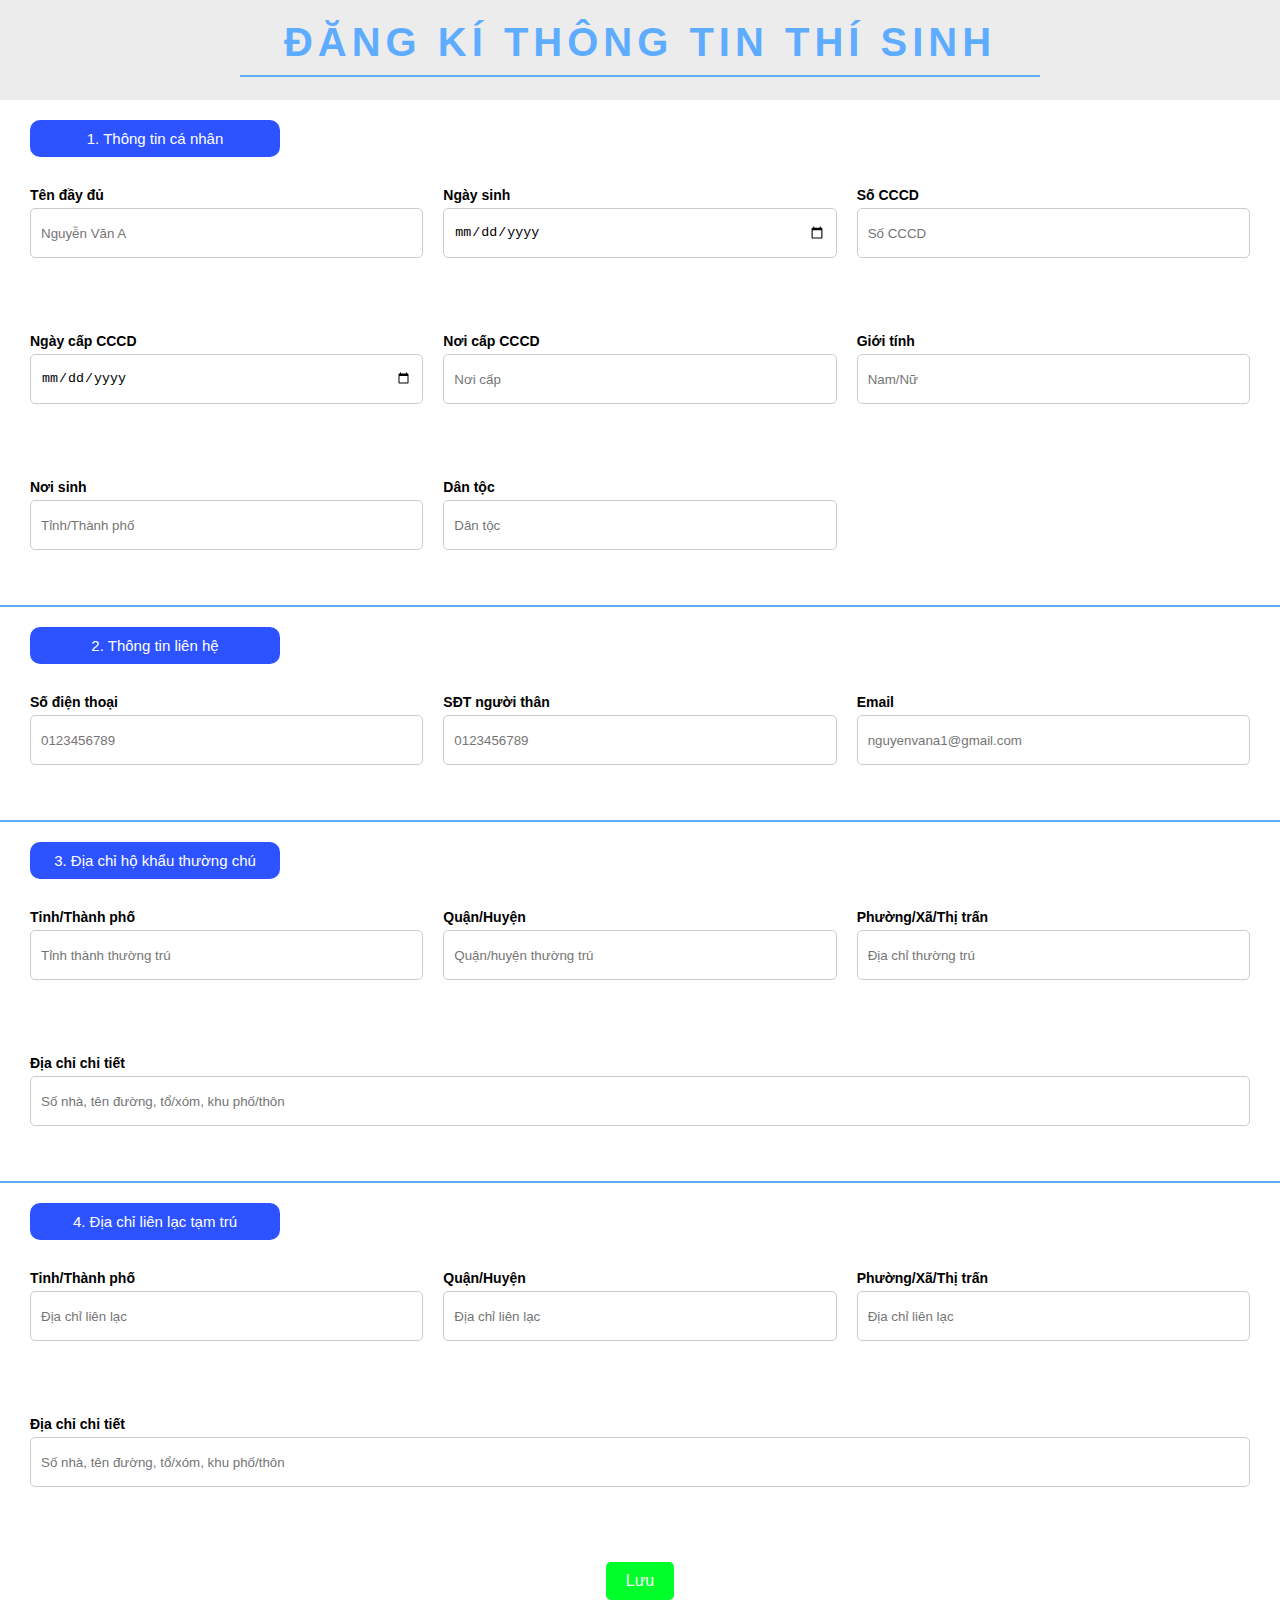
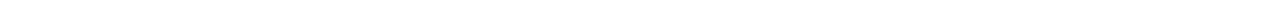
<file: html/client/register3.html>
<!DOCTYPE html>
<html lang="en">
<head>
    <meta charset="UTF-8">
    <meta name="viewport" content="width=device-width, initial-scale=1.0">
    <title>Đăng kí thông tin - HNUE</title>

    <link rel="icon" href="../../assets/img/logo.png">
    <link rel="stylesheet" href="../../assets/css/register/style3.css">
</head>
<body>
    <div>
        <div class="head">
            <h2>ĐĂNG KÍ THÔNG TIN THÍ SINH</h2>
            <hr>
        </div>
        <form action="">
            <div>
                <div class="section-title">1. Thông tin cá nhân</div>
                <div class="form-group">
                    <div class="formInput">
                        <label for="name">Tên đầy đủ</label>
                        <input type="text" id="name" placeholder="Nguyễn Văn A" required>
                    </div>
                    <div class="formInput">
                        <label for="birthday">Ngày sinh</label>
                        <input type="date" id="birthday" required>
                    </div>
                    <div class="formInput">
                        <label for="id-num">Số CCCD</label>
                        <input type="number" id="id-num" placeholder="Số CCCD" required>
                    </div>
                </div>
                <div class="form-group">
                    <div class="formInput">
                        <label for="id-date">Ngày cấp CCCD</label>
                        <input type="date" id="id-date" required>
                    </div>
                    <div class="formInput">
                        <label for="id-location">Nơi cấp CCCD</label>
                        <input type="text" id="id-location" placeholder="Nơi cấp" required>
                    </div>
                    <div class="formInput">
                        <label for="sex">Giới tính</label>
                        <input type="text" id="sex" placeholder="Nam/Nữ" required>
                    </div>
                </div>
                <div class="form-group">
                    <div class="formInput">
                        <label for="placeOfBirth">Nơi sinh</label>
                        <input type="text" id="placeOfBirth" placeholder="Tỉnh/Thành phố" required>
                    </div>
                    <div class="formInput">
                        <label for="nation">Dân tộc</label>
                        <input type="text" id="nation" placeholder="Dân tộc" required>
                    </div>
                    <div class="formInput"></div>
                </div>
            </div><hr>
            <div>
                <div class="section-title">2. Thông tin liên hệ</div>
                <div class="form-group">
                    <div class="formInput">
                        <label for="phoneNum">Số điện thoại</label>
                        <input type="num" id="phoneNum" placeholder="0123456789" required>
                    </div>
                    <div class="formInput">
                        <label for="family-phoneNum">SĐT người thân</label>
                        <input type="num" id="family-phoneNum" placeholder="0123456789" required>
                    </div>
                    <div class="formInput">
                        <label for="email">Email</label>
                        <input type="email" id="email" placeholder="nguyenvana1@gmail.com" required>
                    </div>
                </div>
            </div><hr>
            <div>
                <div class="section-title">3. Địa chỉ hộ khẩu thường chú</div>
                <div class="form-group">
                    <div class="formInput">
                        <label for="province">Tỉnh/Thành phố</label>
                        <input type="text" id="province" placeholder="Tỉnh thành thường trú" required>
                    </div>
                    <div class="formInput">
                        <label for="district">Quận/Huyện</label>
                        <input type="text" id="distrcit" placeholder="Quận/huyện thường trú" required>
                    </div>
                    <div class="formInput">
                        <label for="towm">Phường/Xã/Thị trấn</label>                                
                        <input type="text" id="towm" placeholder="Địa chỉ thường trú" required>
                    </div>
                </div>
                <div class="form-group">
                    <div class="formInput">
                        <label for="detailed-address">Địa chỉ chi tiết</label>
                        <input type="text" id="detailed-address" placeholder="Số nhà, tên đường, tổ/xóm, khu phố/thôn">
                    </div>
                </div>
            </div><hr>
            <div>
                <div class="section-title">4. Địa chỉ liên lạc tạm trú</div>
                <div class="form-group">
                    <div class="formInput">
                        <label for="province">Tỉnh/Thành phố</label>
                        <input type="text" id="province" placeholder="Địa chỉ liên lạc" required>
                    </div>
                    <div class="formInput">
                        <label for="district">Quận/Huyện</label>
                        <input type="text" id="distrcit" placeholder="Địa chỉ liên lạc" required>
                    </div>
                    <div class="formInput">
                        <label for="towm">Phường/Xã/Thị trấn</label>                                
                        <input type="text" id="towm" placeholder="Địa chỉ liên lạc" required>
                    </div>
                </div>
                <div class="form-group">
                    <div class="formInput">
                        <label for="detailed-address">Địa chỉ chi tiết</label>
                        <input type="text" id="detailed-address" placeholder="Số nhà, tên đường, tổ/xóm, khu phố/thôn" required>
                    </div>
                </div>
            </div>
            <div class="submit-btn">
                <button type="submit">Lưu</button>
            </div>
        </form>  
    </div>
</body>
</html>
</file>
<file: assets/css/home/styles.css>
* {
    padding: 0;
    margin: 0;
    box-sizing: border-box;
    font-family: Arial;
}


body {
    font-family: Arial;
    background-color: #EDEDED;
}

.header {
    width: 100%;
    height: auto;
    position: fixed;
    z-index: 1;
}

.banner {
    width: 100%;
    height: 120px;
    background-color: #07184A;
    display: flex;
    align-items: center;
}

.logo {
    width: 80px;
    height: 80px;
    margin-left: 320px;
}

.banner h4 {
    position: relative;
    bottom: 5px;
    font-size: 25px;
}

.banner h5 {
    font-size: 15px;
    position: relative;
    top: 5px;
    font-weight: 5;
}

.banner p {
    font-size: 25px;
    position: relative;
    left: 150px;
    color: #0182D0;
}

h4, h5 {
    position: relative;
    left: 10px;
    color: #BDBDBD;
}

.nav {
    width: 100%;
    height: 60px;
    line-height: 60px;
    background-color: #fff;
}

a {
    text-decoration: none;
    font-size: 14px;
    padding: 20px;
}

a:hover {
    color: rgb(255, 187, 0);
}

.a1 {
    margin-left: 300px;
}

.btn {
    margin-left: 600px;
    width: 100px;
    height: 40px;
    border-radius: 5px;
    background-color: #07184A;
    color: #fff;
    cursor: pointer;
}

.head {
    padding-top: 210px;
    width: 100%;
    text-align: center;
    font-size: 40px;
    letter-spacing: 10px;
}

.head h5 {
    color: #008be2;
}

.line {
    margin-top: 10px;
    width: 80%;
    height: 2px;
    margin-left: 10%;
    background-color: #0182D0;
}

.content {
    width: 100%;
    display: flex;
    align-items: center;
    justify-content: center;
    padding-top: 50px;
}

.block {
    background-color: #0081d1;
    width: 18%;
    height: 300px;
    display: flex;
    flex-direction: column;
    text-align: center;
    margin: 0 30px 0 30px;
    border-radius: 5px;
    position: relative;
    box-shadow: 0 0 20px rgba(0, 0, 0, 0.4);
}

.block h5 {
    font-size: 20px;
    padding: 30px 40px 20px 40px;
    color: #fff;
}

.block p {
    color: #fff;
    font-size: 15px;
}

.bt {
    width: 120px;
    height: 50px;
    background-color: rgb(33, 255, 33);
    border: none;
    border-radius: 5px;
    margin-top: 80px;
    cursor: pointer;
    transition: .2s;
    position: absolute;
    bottom: 10px;
    left: 50%;
    transform: translate(-50%, -50%);
}

.bt a {
    color: #fff;
    font-size: 16px;
}

.bt:hover {
    background-color: green;
}

.footer {
    width: 100%;
    height: 300px;
    margin-top: 100px;
    background-color: #07184A;
    display: flex;
    flex-direction: column;
    color: #fff;
}

.line-1 {
    width: 100%;
    height: 80px;
    display: flex;
    justify-content: center;
    align-items: center;
}

.line-1 .item a {
    padding: 0 40px;
    position: relative;
    top: 50px;
    color: #fff;
    font-size: 18px;
}

.img {
    width: 100px;
    height: 100px;
    position: relative;
    left: 50%;
    transform: translate(-50%);
    bottom: 20px;
}

.items {
    margin: 0 200px;
}

.items p {
    position: relative;
    top: -5px;
    font-size: 15px;
}

.line-2 {
    display: flex;
    position: relative;
    top: 60px;
    margin-left: 255px;
}

.col-1 .item {
    padding: 10px 0;
}

.col-2 {
    margin-left: 100px;
}

.col-2 a {
    color: white;
    text-decoration: none;
    padding-left: 0;
}

.col-2 .item {
    padding: 10px 0;
}
</file>
<file: assets/css/home/style.css>
* {
    padding: 0;
    margin: 0;
    box-sizing: border-box;
    font-family: Arial;
}


body {
    font-family: Arial;
    background-color: #EDEDED;
}

.header {
    width: 100%;
    height: auto;
    position: fixed;
    z-index: 1;
}

.banner {
    width: 100%;
    height: 120px;
    background-color: #07184A;
    display: flex;
    align-items: center;
}

.logo {
    width: 80px;
    height: 80px;
    margin-left: 320px;
}

.banner h4 {
    position: relative;
    bottom: 5px;
    font-size: 25px;
}

.banner h5 {
    font-size: 15px;
    position: relative;
    top: 5px;
    font-weight: 5;
}

.banner p {
    font-size: 25px;
    position: relative;
    left: 150px;
    color: #0182D0;
}

h4, h5 {
    position: relative;
    left: 10px;
    color: #BDBDBD;
}

.nav {
    width: 100%;
    height: 60px;
    line-height: 60px;
    background-color: #fff;
}

a {
    text-decoration: none;
    font-size: 14px;
    padding: 20px;
}

a:hover {
    color: rgb(255, 187, 0);
}

.a1 {
    margin-left: 300px;
}

.btn {
    margin-left: 600px;
    width: 100px;
    height: 40px;
    border-radius: 5px;
    background-color: #07184A;
    color: #fff;
    cursor: pointer;
}

.content {
    padding-top: 180px;
    width: 100%;
}

.nfct {
    width: 60%;
    height: 800px;
    margin-left: 20%;
    margin-top: 20px;
    background-color: #fff;
}

.head {
    width: 100%;
    height: 60px;
    background-color: #07184A;
}

.head h5 {
    color: #fff;
    font-size: 20px;
    margin-left: 60px;
    position: relative;
    bottom: 10px;
}

.material-icons {
    position: relative;
    top: 17px;
    left: 30px;
    color: #fff;
}

.footer {
    width: 100%;
    height: 300px;
    margin-top: 200px;
    background-color: #07184A;
    display: flex;
    flex-direction: column;
    color: #fff;
}

.line-1 {
    width: 100%;
    height: 80px;
    display: flex;
    justify-content: center;
    align-items: center;
}

.line-1 .item a {
    padding: 0 40px;
    position: relative;
    top: 50px;
    color: #fff;
    font-size: 18px;
}

.img {
    width: 100px;
    height: 100px;
    position: relative;
    left: 118px;
    bottom: 20px;
}

.items {
    margin: 0 200px;
}

.items p {
    position: relative;
    top: -5px;
    font-size: 15px;
}

.line-2 {
    display: flex;
    position: relative;
    top: 60px;
    margin-left: 255px;
}

.col-1 .item {
    padding: 10px 0;
}

.col-2 {
    margin-left: 100px;
}

.col-2 a {
    color: white;
    text-decoration: none;
    padding-left: 0;
}

.col-2 .item {
    padding: 10px 0;
}
</file>
<file: assets/css/register/style.css>
* {
    margin: 0;
    padding: 0;
    box-sizing: border-box;
}

body {
    font-family: Arial;
    height: 100vh;
}

.head {
    height: 100px;
    background-color: #ececec;
}

.head h2 {
    font-size: 40px;
    color: #5eacff;
    letter-spacing: 5px;
    text-align: center;
    padding: 20px 0px;
}

.head hr {
    position: relative;
    bottom: 10px;
    width: 800px;
    margin: 0 auto;
    margin-bottom: 10px;
    border: 1px solid #5eacff;
}

.section-title {
    background-color: #2c53ff;
    padding: 10px 0px;
    margin: 20px 0px 10px 30px;
    border-radius: 10px;
    color: #fff;
    font-size: 15px;
}

hr {
    width: 1500px;
    margin: 0 auto;
    border: 1px solid #5eacff;
}

#info1 {
    text-align: center;
    width: 200px;
}

#info2 {
    text-align: center;
    width: 200px;
}

#info3 {
    text-align: center;
    width: 280px;
}

#info4 {
    text-align: center;
    width: 240px;
}

.form-group {
    display: flex;
    flex-wrap: wrap;
    margin-bottom: 15px;
    padding: 20px;
    align-items: flex-start;
}

.formInput {
    flex: 1 1 300px;
    margin-bottom: 20px;
    padding: 0px 10px;
}

label {
    display: block;
    margin-bottom: 5px;
    font-weight: bold;
    font-size: 14px;
}

input {
    width: 100%;
    height: 50px;
    padding: 10px;
    border: 1px solid #ccc;
    border-radius: 5px;
    transition: .2s;
}

input:hover {
    background-color: #cccccc;
}

input:focus {
    outline: none;
    border-color: #5eacff;
    box-shadow: 0 0 5px rgba(94, 172, 255, 0.5);
}

.submit-btn {
    text-align: center;
    padding: 20px;
}

button {
    padding: 10px 20px;
    background-color: #00ff2a;
    color: #fff;
    border: none;
    border-radius: 5px;
    cursor: pointer;
    transition: .2s;
    font-size: 16px;
}

button:hover {
    background-color: #00880b;
    box-shadow: 0 0 5px rgba(94, 98, 104, 0.5);
}
</file>
<file: assets/css/sign-in/style.css>
* {
    margin: 0;
    padding: 0;
    box-sizing: border-box;
}

body {
    background-color: #DDDDDD;
    font-family: Arial;
    display: flex;
    flex-direction: column;
    justify-content: center;
    align-items: center;
    height: 100vh;
}

.hnue {
    position: relative;
    text-align: center;
    top: -100px;
}

.hnue h5 {
    font-weight: 100;
    font-size: 20px;
    padding: 15px 0;
}

.hnue h3 {
    font-size: 30px;
    font-weight: 100;
}

img {
    width: 100px;
    height: 100px;
    border-radius: 50%;
}

.login-box {
    position: relative;
    top: -50px;
    background-color: #fff;
    text-align: left;
    padding: 20px 30px;
    width: 600px;
    height: 500px;
    border: 1px solid rgb(255, 255, 255);
    box-shadow: 0px 0px 10px rgba(0, 0, 0, 0.1);
    border-radius: 5px;
}

h1 {
    padding: 10px 0;
    font-weight: 400;
}

p {
    padding-bottom: 30px;
}

.input-box {
    display: flex;
    flex-direction: column;
    align-items: flex-start;
    margin-bottom: 20px;
}

b {
    font-size: 15px;
    padding: 5px 0;
}

.input-box input {
    width: 100%;
    padding: 20px 10px;
    font-size: 15px;
    border: 1px solid #c3c7ff;
    border-radius: 10px;
    transition: .5s;
}

.input-box input:hover {
    background-color: #cecece;
}

.login-button {
    width: 100%;
    padding: 15px;
    border: 1px solid #c3c7ff;
    border-radius: 10px;
    background-color: #07184A;
    color: #fff;
    font-size: 15px;
    cursor: pointer;
    transition: .5s;
}

.login-button:hover {
    background-color: #06062e;
}

hr {
    margin: 20px 0;
}

.forgot-password a {
    text-decoration: none;
}

.forgot-password a:hover {
    text-decoration: underline;
    color: #06062e;
}

.sign-up {
    padding: 10px 0;
}

.sign-up a {
    margin-left: 5px;
    text-decoration: none;
}

.sign-up a:hover {
    text-decoration: underline;
    color: #06062e;
}

.copyright {
    display: flex;
    justify-content: center;
    align-items: center;
}

.copyright p {
    font-size: 12px;
    margin: 0;
}

.copyright a img {
    position: relative;
    top: -12px;
    width: 35px;
    height: auto;
}
</file>
<file: assets/css/sign-up/style.css>
* {
    margin: 0;
    padding: 0;
    box-sizing: border-box;
}

body {
    background-color: #DDDDDD;
    font-family: Arial;
    display: flex;
    flex-direction: column;
    justify-content: center;
    align-items: center;
    height: 100vh;
}

.hnue {
    position: relative;
    text-align: center;
    top: -60px;
}

.hnue h5 {
    font-weight: 100;
    font-size: 20px;
    padding: 15px 0;
}

.hnue h3 {
    font-size: 30px;
    font-weight: 100;
}

img {
    width: 100px;
    height: 100px;
    border-radius: 50%;
}

.login-box {
    position: relative;
    top: -10px;
    background-color: #fff;
    text-align: left;
    padding: 20px 30px;
    width: 600px;
    height: 580px;
    border: 1px solid rgb(255, 255, 255);
    box-shadow: 0px 0px 10px rgba(0, 0, 0, 0.1);
    border-radius: 5px;
}

h1 {
    padding: 10px 0;
    font-weight: 400;
}

p {
    padding-bottom: 30px;
}

.input-box {
    display: flex;
    flex-direction: column;
    align-items: flex-start;
    margin-bottom: 20px;
}

b {
    font-size: 15px;
    padding: 5px 0;
}

.input-box input {
    width: 100%;
    padding: 20px 10px;
    font-size: 15px;
    border: 1px solid #c3c7ff;
    border-radius: 10px;
    transition: .5s;
}

.input-box input:hover {
    background-color: #cecece;
}

.signup-button {
    width: 100%;
    padding: 15px;
    border: 1px solid #c3c7ff;
    border-radius: 10px;
    background-color: #07184A;
    color: #fff;
    font-size: 15px;
    cursor: pointer;
    transition: .5s;
}

.signup-button:hover {
    background-color: #06062e;
}

hr {
    margin: 20px 0;
}

.sign-in {
    padding: 5px 0;
}

.sign-in a {
    margin-left: 5px;
    text-decoration: none;
}

.sign-in a:hover {
    text-decoration: underline;
    color: #06062e;
}

.copyright {
    display: flex;
    justify-content: center;
    align-items: center;
    position: relative;
    top: 40px;
}

.copyright p {
    font-size: 12px;
    margin: 0;
}

.copyright a img {
    position: relative;
    top: -12px;
    width: 35px;
    height: auto;
}
</file>
<file: assets/css/register/style2.css>
* {
    margin: 0;
    padding: 0;
    box-sizing: border-box;
}

body {
    font-family: Arial;
    height: 100vh;
}

.head {
    height: 100px;
    background-color: #ececec;
}

.head h2 {
    font-size: 40px;
    color: #5eacff;
    letter-spacing: 5px;
    text-align: center;
    padding: 20px 0px;
}

.head hr {
    position: relative;
    bottom: 10px;
    width: 800px;
    margin: 0 auto;
    margin-bottom: 10px;
    border: 1px solid #5eacff;
}

.section-title {
    background-color: #2c53ff;
    padding: 10px 0px;
    margin: 20px 0px 10px 30px;
    border-radius: 10px;
    color: #fff;
    font-size: 15px;
    text-align: center;
    width: 250px;
}

hr {
    width: 1700px;
    margin: 0 auto;
    border: 1px solid #5eacff;
}

.form-group {
    display: flex;
    flex-wrap: wrap;
    margin-bottom: 15px;
    padding: 20px;
    align-items: flex-start;
}

.formInput {
    flex: 1 1 300px;
    margin-bottom: 20px;
    padding: 0px 10px;
}

label {
    display: block;
    margin-bottom: 5px;
    font-weight: bold;
    font-size: 14px;
}

input {
    width: 100%;
    height: 50px;
    padding: 10px;
    border: 1px solid #ccc;
    border-radius: 5px;
    transition: .2s;
}

input:hover {
    background-color: #cccccc;
}

input:focus {
    outline: none;
    border-color: #5eacff;
    box-shadow: 0 0 5px rgba(94, 172, 255, 0.5);
}

.submit-btn {
    text-align: center;
    padding: 20px;
}

button {
    padding: 10px 20px;
    background-color: #00ff2a;
    color: #fff;
    border: none;
    border-radius: 5px;
    cursor: pointer;
    transition: .2s;
    font-size: 16px;
}

button:hover {
    background-color: #00880b;
    box-shadow: 0 0 5px rgba(94, 98, 104, 0.5);
}
</file>
<file: assets/css/register/style3.css>
* {
    margin: 0;
    padding: 0;
    box-sizing: border-box;
}

body {
    font-family: Arial;
    height: 100vh;
}

.head {
    height: 100px;
    background-color: #ececec;
}

.head h2 {
    font-size: 40px;
    color: #5eacff;
    letter-spacing: 5px;
    text-align: center;
    padding: 20px 0px;
}

.head hr {
    position: relative;
    bottom: 10px;
    width: 800px;
    margin: 0 auto;
    margin-bottom: 10px;
    border: 1px solid #5eacff;
}

.section-title {
    background-color: #2c53ff;
    padding: 10px 0px;
    margin: 20px 0px 10px 30px;
    border-radius: 10px;
    color: #fff;
    font-size: 15px;
    text-align: center;
    width: 250px;
}

hr {
    width: 1700px;
    margin: 0 auto;
    border: 1px solid #5eacff;
}

.form-group {
    display: flex;
    flex-wrap: wrap;
    margin-bottom: 15px;
    padding: 20px;
    align-items: flex-start;
}

.formInput {
    flex: 1 1 300px;
    margin-bottom: 20px;
    padding: 0px 10px;
}

label {
    display: block;
    margin-bottom: 5px;
    font-weight: bold;
    font-size: 14px;
}

input {
    width: 100%;
    height: 50px;
    padding: 10px;
    border: 1px solid #ccc;
    border-radius: 5px;
    transition: .2s;
}

input:hover {
    background-color: #cccccc;
}

input:focus {
    outline: none;
    border-color: #5eacff;
    box-shadow: 0 0 5px rgba(94, 172, 255, 0.5);
}

.submit-btn {
    text-align: center;
    padding: 20px;
}

button {
    padding: 10px 20px;
    background-color: #00ff2a;
    color: #fff;
    border: none;
    border-radius: 5px;
    cursor: pointer;
    transition: .2s;
    font-size: 16px;
}

button:hover {
    background-color: #00880b;
    box-shadow: 0 0 5px rgba(94, 98, 104, 0.5);
}
</file>
